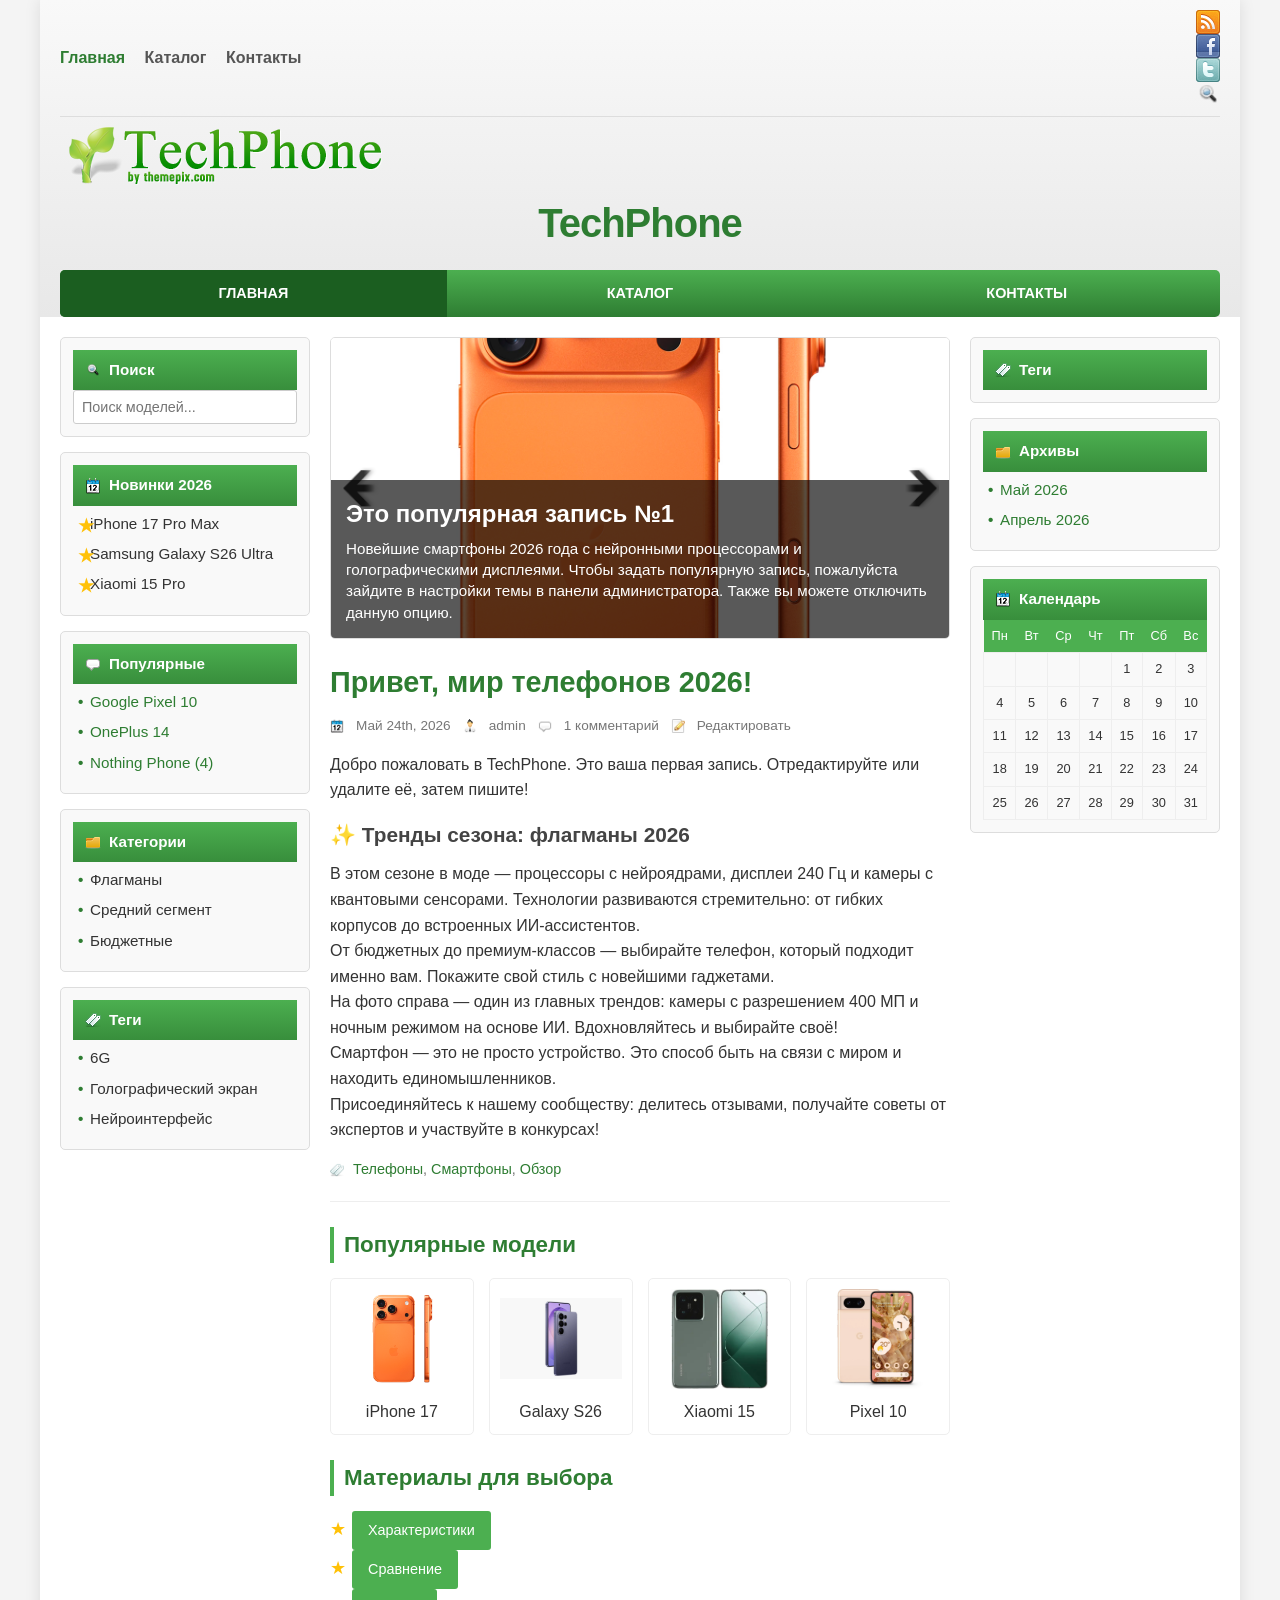
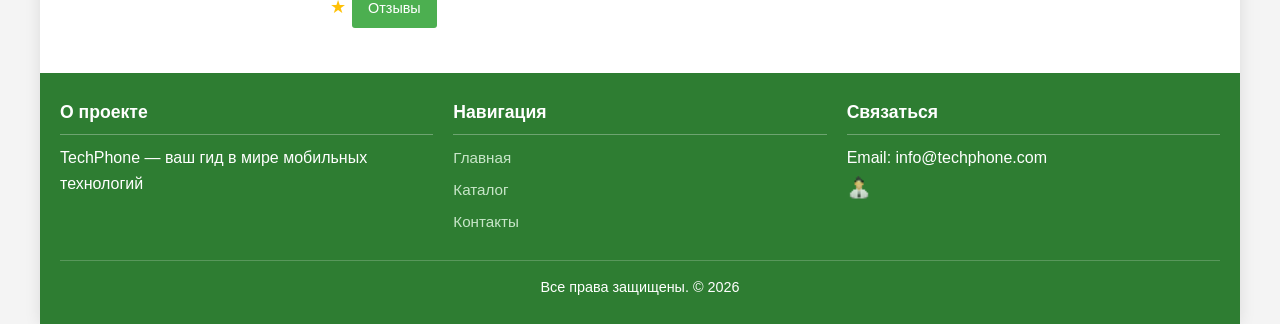
<file: index.html>
<!DOCTYPE html>
<html lang="ru">
<head>
    <meta charset="UTF-8">
    <meta name="viewport" content="width=device-width, initial-scale=1.0">
    <meta name="description" content="TechPhone - Мир мобильных технологий. Вариант 10, ИС-25">
    <meta name="author" content="Трофименко Кирилл, ИС-25, ДонНТУ">
    <title>TechPhone - Мир мобильных технологий</title>
    <link rel="stylesheet" href="css/style.css">
</head>
<body>
    <div id="wrapper">
        <header id="header">
            <div id="top-bar">
                <nav class="top-nav">
                    <a href="index.html" class="active">Главная</a>
                    <a href="page/catalog.html">Каталог</a>
                    <a href="page/contacts.html">Контакты</a>
                </nav>
                <div class="social">
                    <img src="images/rss.png" alt="RSS">
                    <img src="images/facebook.png" alt="Facebook">
                    <img src="images/twitter.png" alt="Twitter">
                    <img src="images/search.gif" alt="Поиск">
                </div>
            </div>
            <div id="brand">
                <img src="images/logo.png" alt="TechPhone">
                <h1>TechPhone</h1>
            </div>
            <nav id="main-menu">
                <ul>
                    <li><a href="index.html" class="tab">ГЛАВНАЯ</a></li>
                    <li><a href="page/catalog.html">КАТАЛОГ</a></li>
                    <li><a href="page/contacts.html">КОНТАКТЫ</a></li>
                </ul>
            </nav>
        </header>

        <div id="content-area">
            <aside id="sidebar-left">
                <div class="widget">
                    <div class="widget-title"><img src="images/search.gif" alt=""> Поиск</div>
                    <input type="text" placeholder="Поиск моделей...">
                </div>
                <div class="widget">
                    <div class="widget-title"><img src="images/date.png" alt=""> Новинки 2026</div>
                    <ul class="star-list">
                        <li>iPhone 17 Pro Max</li>
                        <li>Samsung Galaxy S26 Ultra</li>
                        <li>Xiaomi 15 Pro</li>
                    </ul>
                </div>
                <div class="widget">
                    <div class="widget-title"><img src="images/comments.png" alt=""> Популярные</div>
                    <ul>
                        <li><a href="page/catalog.html">Google Pixel 10</a></li>
                        <li><a href="page/catalog.html">OnePlus 14</a></li>
                        <li><a href="page/catalog.html">Nothing Phone (4)</a></li>
                    </ul>
                </div>
                <div class="widget">
                    <div class="widget-title"><img src="images/folder.png" alt=""> Категории</div>
                    <ul>
                        <li>Флагманы</li>
                        <li>Средний сегмент</li>
                        <li>Бюджетные</li>
                    </ul>
                </div>
                <div class="widget">
                    <div class="widget-title"><img src="images/tag.png" alt=""> Теги</div>
                    <ul>
                        <li>6G</li>
                        <li>Голографический экран</li>
                        <li>Нейроинтерфейс</li>
                    </ul>
                </div>
            </aside>

            <main id="main-content">
                <article class="featured">
                    <div class="slider">
                        <img src="images/iphone.jpg" alt="Флагман 2026" class="main-img">
                        <img src="images/fleche1.gif" alt="Назад" class="arrow left">
                        <img src="images/fleche2.gif" alt="Вперёд" class="arrow right">
                    </div>
                    <div class="overlay">
                        <h2>Это популярная запись №1</h2>
                        <p>Новейшие смартфоны 2026 года с нейронными процессорами и голографическими дисплеями. Чтобы задать популярную запись, пожалуйста зайдите в настройки темы в панели администратора. Также вы можете отключить данную опцию.</p>
                    </div>
                </article>

                <article class="post">
                    <h2>Привет, мир телефонов 2026!</h2>
                    <div class="meta">
                        <img src="images/date.png" alt=""> Май 24th, 2026
                        <img src="images/user.png" alt=""> admin
                        <img src="images/comments.png" alt=""> 1 комментарий
                        <img src="images/edit.png" alt=""> Редактировать
                    </div>
                    <div class="post-body">
                        <p>Добро пожаловать в TechPhone. Это ваша первая запись. Отредактируйте или удалите её, затем пишите!</p>
                        <h3>✨ Тренды сезона: флагманы 2026</h3>
                        <p>В этом сезоне в моде — процессоры с нейроядрами, дисплеи 240 Гц и камеры с квантовыми сенсорами. Технологии развиваются стремительно: от гибких корпусов до встроенных ИИ-ассистентов.</p>
                        <p>От бюджетных до премиум-классов — выбирайте телефон, который подходит именно вам. Покажите свой стиль с новейшими гаджетами.</p>
                        <p>На фото справа — один из главных трендов: камеры с разрешением 400 МП и ночным режимом на основе ИИ. Вдохновляйтесь и выбирайте своё!</p>
                        <p>Смартфон — это не просто устройство. Это способ быть на связи с миром и находить единомышленников.</p>
                        <p>Присоединяйтесь к нашему сообществу: делитесь отзывами, получайте советы от экспертов и участвуйте в конкурсах!</p>
                    </div>
                    <div class="tags">
                        <img src="images/tag.png" alt="">
                        <a href="page/catalog.html">Телефоны</a>, <a href="page/catalog.html">Смартфоны</a>, <a href="page/catalog.html">Обзор</a>
                    </div>
                </article>

                <section class="gallery">
                    <h3>Популярные модели</h3>
                    <div class="grid-4">
                        <div class="item"><img src="images/iphone.jpg" alt=""><p>iPhone 17</p></div>
                        <div class="item"><img src="images/galaxy.jpg" alt=""><p>Galaxy S26</p></div>
                        <div class="item"><img src="images/xiaomi.jpg" alt=""><p>Xiaomi 15</p></div>
                        <div class="item"><img src="images/pixel.jpg" alt=""><p>Pixel 10</p></div>
                    </div>
                </section>

                <section class="materials">
                    <h3>Материалы для выбора</h3>
                    <ul class="star-list">
                        <li><a href="page/catalog.html" class="btn">Характеристики</a></li>
                        <li><a href="page/catalog.html" class="btn">Сравнение</a></li>
                        <li><a href="page/contacts.html" class="btn">Отзывы</a></li>
                    </ul>
                </section>
            </main>

            <aside id="sidebar-right">
                <div class="widget">
                    <div class="widget-title"><img src="images/tag.png" alt=""> Теги</div>
                </div>
                <div class="widget">
                    <div class="widget-title"><img src="images/folder.png" alt=""> Архивы</div>
                    <ul><li><a href="page/catalog.html">Май 2026</a></li><li><a href="page/catalog.html">Апрель 2026</a></li></ul>
                </div>
                <div class="widget">
                    <div class="widget-title"><img src="images/date.png" alt=""> Календарь</div>
                    <table class="calendar">
                        <tr><th>Пн</th><th>Вт</th><th>Ср</th><th>Чт</th><th>Пт</th><th>Сб</th><th>Вс</th></tr>
                        <tr><td></td><td></td><td></td><td></td><td>1</td><td>2</td><td>3</td></tr>
                        <tr><td>4</td><td>5</td><td>6</td><td>7</td><td>8</td><td>9</td><td>10</td></tr>
                        <tr><td>11</td><td>12</td><td>13</td><td>14</td><td>15</td><td>16</td><td>17</td></tr>
                        <tr><td>18</td><td>19</td><td>20</td><td>21</td><td>22</td><td>23</td><td>24</td></tr>
                        <tr><td>25</td><td>26</td><td>27</td><td>28</td><td>29</td><td>30</td><td>31</td></tr>
                    </table>
                </div>
            </aside>
        </div>

        <footer id="footer">
            <div class="footer-cols">
                <div><h4>О проекте</h4><p>TechPhone — ваш гид в мире мобильных технологий</p></div>
                <div><h4>Навигация</h4><ul><li><a href="index.html">Главная</a></li><li><a href="page/catalog.html">Каталог</a></li><li><a href="page/contacts.html">Контакты</a></li></ul></div>
                <div><h4>Связаться</h4><p>Email: info@techphone.com</p><img src="images/user.png" alt="Контакты" class="footer-icon"></div>
            </div>
            <div class="copyright">Все права защищены. © 2026</div>
        </footer>
    </div>
</body>
</html>
</file>
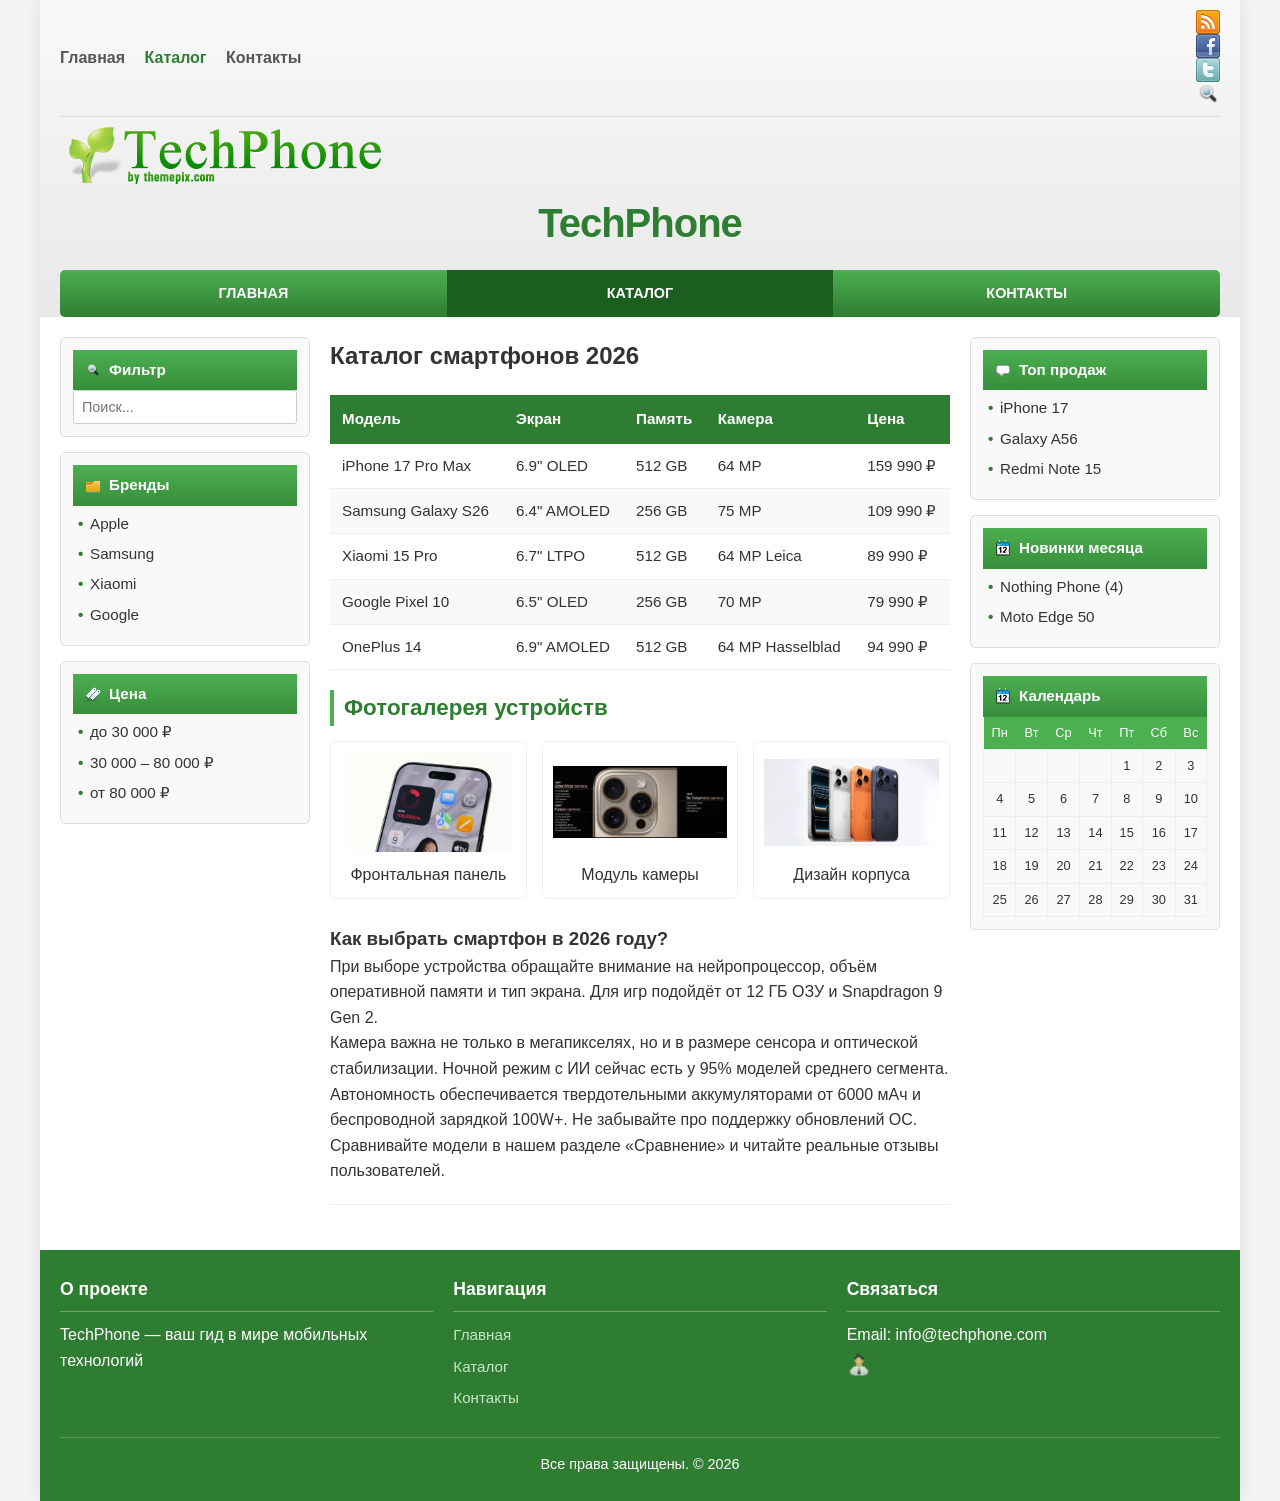
<file: page/catalog.html>
<!DOCTYPE html>
<html lang="ru">
<head>
    <meta charset="UTF-8">
    <meta name="viewport" content="width=device-width, initial-scale=1.0">
    <title>Каталог смартфонов - TechPhone</title>
    <meta name="author" content="Трофименко К.О., ИС-25">
    <link rel="stylesheet" href="../css/style.css">
</head>
<body>
    <div id="wrapper">
        <header id="header">
            <div id="top-bar">
                <nav class="top-nav">
                    <a href="../index.html">Главная</a>
                    <a href="catalog.html" class="active">Каталог</a>
                    <a href="contacts.html">Контакты</a>
                </nav>
                <div class="social">
                    <img src="../images/rss.png" alt=""><img src="../images/facebook.png" alt=""><img src="../images/twitter.png" alt=""><img src="../images/search.gif" alt="">
                </div>
            </div>
            <div id="brand"><img src="../images/logo.png" alt=""><h1>TechPhone</h1></div>
            <nav id="main-menu">
                <ul>
                    <li><a href="../index.html">ГЛАВНАЯ</a></li>
                    <li><a href="catalog.html" class="tab">КАТАЛОГ</a></li>
                    <li><a href="contacts.html">КОНТАКТЫ</a></li>
                </ul>
            </nav>
        </header>

        <div id="content-area">
            <aside id="sidebar-left">
                <div class="widget"><div class="widget-title"><img src="../images/search.gif" alt=""> Фильтр</div><input type="text" placeholder="Поиск..."></div>
                <div class="widget"><div class="widget-title"><img src="../images/folder.png" alt=""> Бренды</div><ul><li>Apple</li><li>Samsung</li><li>Xiaomi</li><li>Google</li></ul></div>
                <div class="widget"><div class="widget-title"><img src="../images/tag.png" alt=""> Цена</div><ul><li>до 30 000 ₽</li><li>30 000 – 80 000 ₽</li><li>от 80 000 ₽</li></ul></div>
            </aside>

            <main id="main-content">
                <h2>Каталог смартфонов 2026</h2>
                <table class="phones-table">
                    <thead>
                        <tr><th>Модель</th><th>Экран</th><th>Память</th><th>Камера</th><th>Цена</th></tr>
                    </thead>
                    <tbody>
                        <tr><td>iPhone 17 Pro Max</td><td>6.9" OLED</td><td>512 GB</td><td>64 MP</td><td>159 990 ₽</td></tr>
                        <tr><td>Samsung Galaxy S26</td><td>6.4" AMOLED</td><td>256 GB</td><td>75 MP</td><td>109 990 ₽</td></tr>
                        <tr><td>Xiaomi 15 Pro</td><td>6.7" LTPO</td><td>512 GB</td><td>64 MP Leica</td><td>89 990 ₽</td></tr>
                        <tr><td>Google Pixel 10</td><td>6.5" OLED</td><td>256 GB</td><td>70 MP</td><td>79 990 ₽</td></tr>
                        <tr><td>OnePlus 14</td><td>6.9" AMOLED</td><td>512 GB</td><td>64 MP Hasselblad</td><td>94 990 ₽</td></tr>
                    </tbody>
                </table>

                <div class="gallery">
                    <h3>Фотогалерея устройств</h3>
                    <div class="grid-3">
                        <div class="item"><img src="../images/frontal.jpg" alt=""><p>Фронтальная панель</p></div>
                        <div class="item"><img src="../images/camera.jpeg" alt=""><p>Модуль камеры</p></div>
                        <div class="item"><img src="../images/corpus.jpg" alt=""><p>Дизайн корпуса</p></div>
                    </div>
                </div>

                <article class="post">
                    <h3>Как выбрать смартфон в 2026 году?</h3>
                    <p>При выборе устройства обращайте внимание на нейропроцессор, объём оперативной памяти и тип экрана. Для игр подойдёт от 12 ГБ ОЗУ и Snapdragon 9 Gen 2.</p>
                    <p>Камера важна не только в мегапикселях, но и в размере сенсора и оптической стабилизации. Ночной режим с ИИ сейчас есть у 95% моделей среднего сегмента.</p>
                    <p>Автономность обеспечивается твердотельными аккумуляторами от 6000 мАч и беспроводной зарядкой 100W+. Не забывайте про поддержку обновлений ОС.</p>
                    <p>Сравнивайте модели в нашем разделе «Сравнение» и читайте реальные отзывы пользователей.</p>
                </article>
            </main>

            <aside id="sidebar-right">
                <div class="widget"><div class="widget-title"><img src="../images/comments.png" alt=""> Топ продаж</div><ul><li>iPhone 17</li><li>Galaxy A56</li><li>Redmi Note 15</li></ul></div>
                <div class="widget"><div class="widget-title"><img src="../images/date.png" alt=""> Новинки месяца</div><ul><li>Nothing Phone (4)</li><li>Moto Edge 50</li></ul></div>
                <div class="widget">
                    <div class="widget-title"><img src="../images/date.png" alt=""> Календарь</div>
                    <table class="calendar">
                        <tr><th>Пн</th><th>Вт</th><th>Ср</th><th>Чт</th><th>Пт</th><th>Сб</th><th>Вс</th></tr>
                        <tr><td></td><td></td><td></td><td></td><td>1</td><td>2</td><td>3</td></tr>
                        <tr><td>4</td><td>5</td><td>6</td><td>7</td><td>8</td><td>9</td><td>10</td></tr>
                        <tr><td>11</td><td>12</td><td>13</td><td>14</td><td>15</td><td>16</td><td>17</td></tr>
                        <tr><td>18</td><td>19</td><td>20</td><td>21</td><td>22</td><td>23</td><td>24</td></tr>
                        <tr><td>25</td><td>26</td><td>27</td><td>28</td><td>29</td><td>30</td><td>31</td></tr>
                    </table>
                </div>
            </aside>
        </div>

        <footer id="footer">
            <div class="footer-cols">
                <div><h4>О проекте</h4><p>TechPhone — ваш гид в мире мобильных технологий</p></div>
                <div><h4>Навигация</h4><ul><li><a href="../index.html">Главная</a></li><li><a href="catalog.html">Каталог</a></li><li><a href="contacts.html">Контакты</a></li></ul></div>
                <div><h4>Связаться</h4><p>Email: info@techphone.com</p><img src="../images/user.png" alt="" class="footer-icon"></div>
            </div>
            <div class="copyright">Все права защищены. © 2026</div>
        </footer>
    </div>
</body>
</html>
</file>
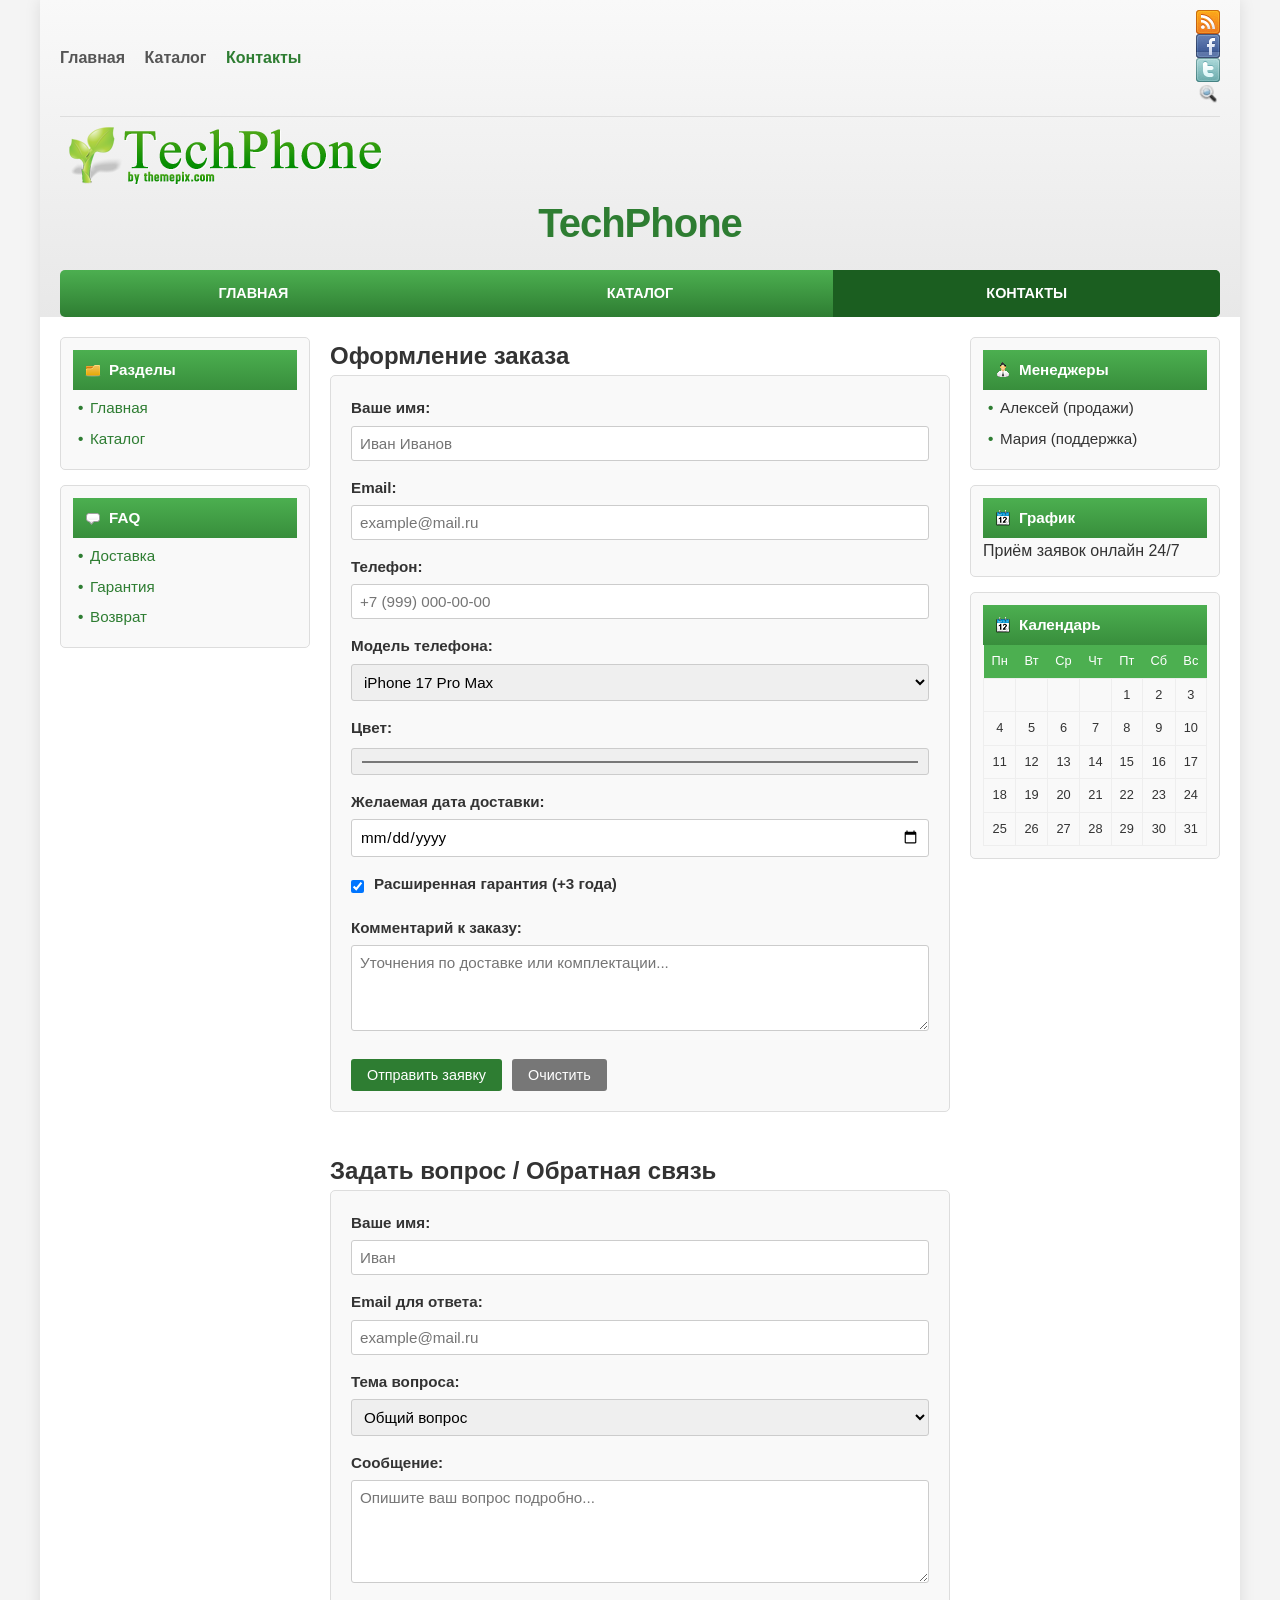
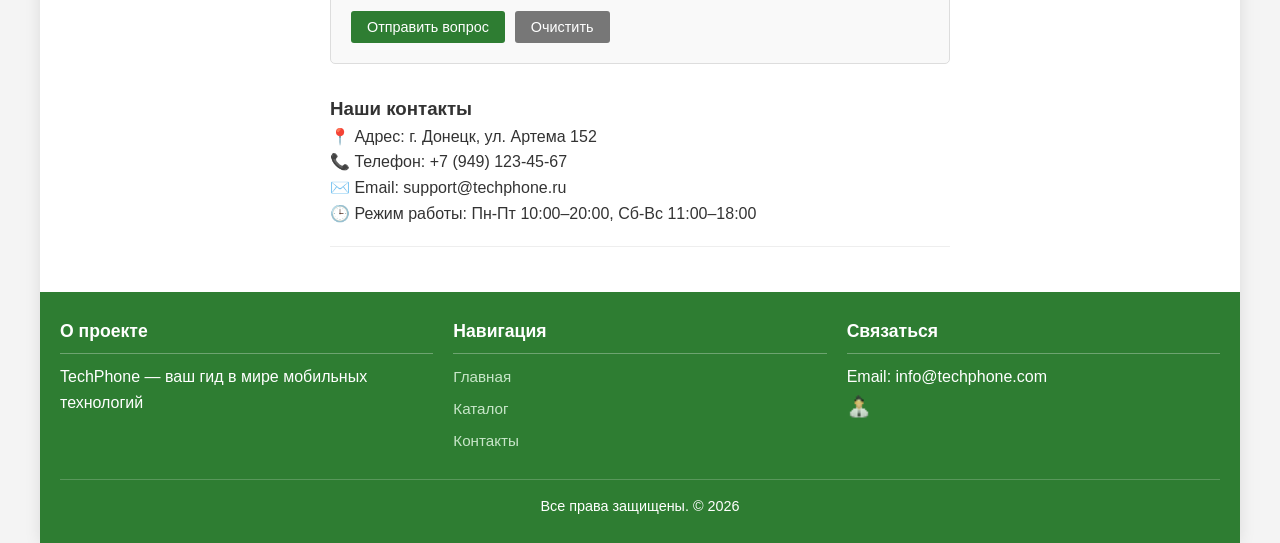
<file: page/contacts.html>
<!DOCTYPE html>
<html lang="ru">
<head>
    <meta charset="UTF-8">
    <meta name="viewport" content="width=device-width, initial-scale=1.0">
    <title>Контакты и форма заказа - TechPhone</title>
    <meta name="author" content="Трофименко К.О., ИС-25">
    <link rel="stylesheet" href="../css/style.css">
</head>
<body>
    <div id="wrapper">
        <header id="header">
            <div id="top-bar">
                <nav class="top-nav">
                    <a href="../index.html">Главная</a>
                    <a href="catalog.html">Каталог</a>
                    <a href="contacts.html" class="active">Контакты</a>
                </nav>
                <div class="social">
                    <img src="../images/rss.png" alt=""><img src="../images/facebook.png" alt=""><img src="../images/twitter.png" alt=""><img src="../images/search.gif" alt="">
                </div>
            </div>
            <div id="brand"><img src="../images/logo.png" alt=""><h1>TechPhone</h1></div>
            <nav id="main-menu">
                <ul>
                    <li><a href="../index.html">ГЛАВНАЯ</a></li>
                    <li><a href="catalog.html">КАТАЛОГ</a></li>
                    <li><a href="contacts.html" class="tab">КОНТАКТЫ</a></li>
                </ul>
            </nav>
        </header>

        <div id="content-area">
            <aside id="sidebar-left">
                <div class="widget"><div class="widget-title"><img src="../images/folder.png" alt=""> Разделы</div><ul><li><a href="../index.html">Главная</a></li><li><a href="catalog.html">Каталог</a></li></ul></div>
                <div class="widget"><div class="widget-title"><img src="../images/comments.png" alt=""> FAQ</div><ul><li><a href="contacts.html">Доставка</a></li><li><a href="contacts.html">Гарантия</a></li><li><a href="contacts.html">Возврат</a></li></ul></div>
            </aside>

            <main id="main-content">
                <h2>Оформление заказа</h2>
                <form class="order-form" action="#" method="post">
                    <div class="form-group">
                        <label for="name">Ваше имя:</label>
                        <input type="text" id="name" name="name" placeholder="Иван Иванов" required>
                    </div>
                    <div class="form-group">
                        <label for="email">Email:</label>
                        <input type="email" id="email" name="email" placeholder="example@mail.ru" required>
                    </div>
                    <div class="form-group">
                        <label for="phone">Телефон:</label>
                        <input type="tel" id="phone" name="phone" placeholder="+7 (999) 000-00-00">
                    </div>
                    <div class="form-group">
                        <label for="model">Модель телефона:</label>
                        <select id="model" name="model">
                            <option value="iphone17">iPhone 17 Pro Max</option>
                            <option value="s26">Samsung Galaxy S26</option>
                            <option value="xiaomi15">Xiaomi 15 Pro</option>
                            <option value="pixel10">Google Pixel 10</option>
                        </select>
                    </div>
                    <div class="form-group">
                        <label for="color">Цвет:</label>
                        <input type="color" id="color" name="color" value="#000000">
                    </div>
                    <div class="form-group">
                        <label for="date">Желаемая дата доставки:</label>
                        <input type="date" id="date" name="date">
                    </div>
                    <div class="form-group checkbox">
                        <input type="checkbox" id="warranty" name="warranty" checked>
                        <label for="warranty">Расширенная гарантия (+3 года)</label>
                    </div>
                    <div class="form-group">
                        <label for="comment">Комментарий к заказу:</label>
                        <textarea id="comment" name="comment" rows="4" placeholder="Уточнения по доставке или комплектации..."></textarea>
                    </div>
                    <div class="form-buttons">
                        <button type="submit" class="btn primary">Отправить заявку</button>
                        <button type="reset" class="btn secondary">Очистить</button>
                    </div>
                </form>

                <div style="margin-top: 40px;">
                    <h2>Задать вопрос / Обратная связь</h2>
                    <form class="order-form" action="#" method="post">
                        <div class="form-group">
                            <label for="fb-name">Ваше имя:</label>
                            <input type="text" id="fb-name" name="fb-name" placeholder="Иван" required>
                        </div>
                        <div class="form-group">
                            <label for="fb-email">Email для ответа:</label>
                            <input type="email" id="fb-email" name="fb-email" placeholder="example@mail.ru" required>
                        </div>
                        <div class="form-group">
                            <label for="fb-topic">Тема вопроса:</label>
                            <select id="fb-topic" name="fb-topic">
                                <option value="general">Общий вопрос</option>
                                <option value="tech">Техническая поддержка</option>
                                <option value="order">Проблема с заказом</option>
                                <option value="coop">Сотрудничество</option>
                            </select>
                        </div>
                        <div class="form-group">
                            <label for="fb-message">Сообщение:</label>
                            <textarea id="fb-message" name="fb-message" rows="5" placeholder="Опишите ваш вопрос подробно..." required></textarea>
                        </div>
                        <div class="form-buttons">
                            <button type="submit" class="btn primary">Отправить вопрос</button>
                            <button type="reset" class="btn secondary">Очистить</button>
                        </div>
                    </form>
                </div>

                <article class="post" style="margin-top: 30px;">
                    <h3>Наши контакты</h3>
                    <p>📍 Адрес: г. Донецк, ул. Артема 152</p>
                    <p>📞 Телефон: +7 (949) 123-45-67</p>
                    <p>✉️ Email: support@techphone.ru</p>
                    <p>🕒 Режим работы: Пн-Пт 10:00–20:00, Сб-Вс 11:00–18:00</p>
                </article>
            </main>

            <aside id="sidebar-right">
                <div class="widget"><div class="widget-title"><img src="../images/user.png" alt=""> Менеджеры</div><ul><li>Алексей (продажи)</li><li>Мария (поддержка)</li></ul></div>
                <div class="widget"><div class="widget-title"><img src="../images/date.png" alt=""> График</div><p>Приём заявок онлайн 24/7</p></div>
                <div class="widget">
                    <div class="widget-title"><img src="../images/date.png" alt=""> Календарь</div>
                    <table class="calendar">
                        <tr><th>Пн</th><th>Вт</th><th>Ср</th><th>Чт</th><th>Пт</th><th>Сб</th><th>Вс</th></tr>
                        <tr><td></td><td></td><td></td><td></td><td>1</td><td>2</td><td>3</td></tr>
                        <tr><td>4</td><td>5</td><td>6</td><td>7</td><td>8</td><td>9</td><td>10</td></tr>
                        <tr><td>11</td><td>12</td><td>13</td><td>14</td><td>15</td><td>16</td><td>17</td></tr>
                        <tr><td>18</td><td>19</td><td>20</td><td>21</td><td>22</td><td>23</td><td>24</td></tr>
                        <tr><td>25</td><td>26</td><td>27</td><td>28</td><td>29</td><td>30</td><td>31</td></tr>
                    </table>
                </div>
            </aside>
        </div>

        <footer id="footer">
            <div class="footer-cols">
                <div><h4>О проекте</h4><p>TechPhone — ваш гид в мире мобильных технологий</p></div>
                <div><h4>Навигация</h4><ul><li><a href="../index.html">Главная</a></li><li><a href="catalog.html">Каталог</a></li><li><a href="contacts.html">Контакты</a></li></ul></div>
                <div><h4>Связаться</h4><p>Email: info@techphone.com</p><img src="../images/user.png" alt="" class="footer-icon"></div>
            </div>
            <div class="copyright">Все права защищены. © 2026</div>
        </footer>
    </div>
</body>
</html>
</file>
<file: css/style.css>
/* Сброс и базовые настройки */
* { margin: 0; padding: 0; box-sizing: border-box; }
body {
    font-family: 'Segoe UI', Tahoma, Geneva, Verdana, sans-serif;
    background: #f4f4f4;
    color: #333;
    line-height: 1.6;
}
a { text-decoration: none; color: #2e7d32; transition: color 0.2s; }
a:hover { text-decoration: underline; color: #1b5e20; }
img { max-width: 100%; height: auto; display: block; }

/* Обёртка */
#wrapper { max-width: 1200px; margin: 0 auto; background: #fff; box-shadow: 0 0 15px rgba(0,0,0,0.1); min-height: 100vh; display: flex; flex-direction: column; }

/* Шапка */
#header { background: linear-gradient(to bottom, #f9f9f9, #e8e8e8); padding: 10px 20px 0; }
#top-bar { display: flex; justify-content: space-between; align-items: center; border-bottom: 1px solid #ddd; padding-bottom: 10px; margin-bottom: 10px; flex-wrap: wrap; gap: 10px; }
.top-nav a { margin-right: 15px; font-weight: bold; color: #555; }
.top-nav a.active, .top-nav a:hover { color: #2e7d32; text-decoration: none; }
.social img { width: 24px; height: 24px; margin-left: 8px; cursor: pointer; vertical-align: middle; }

#brand { text-align: center; margin-bottom: 15px; }
#brand h1 { color: #2e7d32; font-size: 2.5rem; margin-top: 5px; letter-spacing: -1px; }
#brand p { color: #777; font-size: 0.9rem; font-style: italic; }

#main-menu ul { list-style: none; display: flex; background: linear-gradient(to bottom, #4caf50, #2e7d32); border-radius: 5px; overflow: hidden; flex-wrap: wrap; }
#main-menu li { flex: 1; text-align: center; min-width: 120px; }
#main-menu a { display: block; padding: 12px 10px; color: #fff; font-weight: bold; text-transform: uppercase; font-size: 0.9rem; transition: background 0.3s; }
#main-menu a.tab, #main-menu a.active, #main-menu a:hover { background: #1b5e20; text-decoration: none; }

/* Основная область */
#content-area { display: flex; gap: 20px; padding: 20px; flex: 1; }
#sidebar-left, #sidebar-right { width: 250px; flex-shrink: 0; }
#main-content { flex: 1; min-width: 0; }

/* Виджеты */
.widget { background: #f9f9f9; border: 1px solid #ddd; border-radius: 5px; margin-bottom: 15px; overflow: hidden; }
.widget-title { background: linear-gradient(to bottom, #4caf50, #388e3c); color: #fff; padding: 8px 12px; font-weight: bold; display: flex; align-items: center; gap: 8px; font-size: 0.95rem; }
.widget-title img { width: 16px; height: 16px; }
.widget { padding: 12px; }
.widget input[type="text"] { width: 100%; padding: 8px; border: 1px solid #ccc; border-radius: 3px; font-size: 0.9rem; }
.widget ul { list-style: none; padding-left: 5px; }
.widget li { margin: 6px 0; padding-left: 12px; position: relative; font-size: 0.95rem; }
.widget li::before { content: "•"; color: #2e7d32; position: absolute; left: 0; font-weight: bold; }

/* Контент */
.featured { position: relative; margin-bottom: 20px; border: 1px solid #ddd; border-radius: 5px; overflow: hidden; }
.featured .slider { position: relative; }
.featured .main-img { width: 100%; height: 300px; object-fit: cover; }
.featured .arrow { position: absolute; top: 50%; transform: translateY(-50%); cursor: pointer; opacity: 0.8; width: 40px; }
.featured .arrow.left { left: 10px; }
.featured .arrow.right { right: 10px; }
.featured .overlay { background: rgba(0,0,0,0.65); color: #fff; padding: 15px; position: absolute; bottom: 0; width: 100%; }
.featured h2 { font-size: 1.5rem; margin-bottom: 5px; }
.featured p { font-size: 0.95rem; line-height: 1.4; }

.post { margin-bottom: 25px; border-bottom: 1px solid #eee; padding-bottom: 20px; }
.post h2 { color: #2e7d32; margin-bottom: 10px; font-size: 1.8rem; }
.meta { color: #777; font-size: 0.85rem; margin-bottom: 15px; display: flex; gap: 12px; flex-wrap: wrap; align-items: center; }
.meta img { width: 14px; height: 14px; vertical-align: middle; }
.post-body h3 { margin: 15px 0 10px; color: #444; font-size: 1.3rem; }
.tags { margin-top: 15px; color: #777; font-size: 0.9rem; }
.tags img { width: 14px; height: 14px; display: inline-block; vertical-align: middle; margin-right: 5px; }

/* Галерея и списки */
.gallery, .materials { margin-bottom: 25px; }
.gallery h3, .materials h3 { color: #2e7d32; margin-bottom: 15px; border-left: 4px solid #4caf50; padding-left: 10px; font-size: 1.4rem; }
.grid-4, .grid-3 { display: grid; gap: 15px; }
.grid-4 { grid-template-columns: repeat(4, 1fr); }
.grid-3 { grid-template-columns: repeat(3, 1fr); }
.item { text-align: center; border: 1px solid #eee; padding: 10px; border-radius: 5px; background: #fff; transition: transform 0.2s, box-shadow 0.2s; }
.item:hover { transform: translateY(-3px); box-shadow: 0 4px 8px rgba(0,0,0,0.1); }
.item img { height: 100px; margin: 0 auto 10px; object-fit: contain; }
.star-list { list-style: none; }
.star-list li::before { content: "★"; color: #ffc107; margin-right: 6px; font-size: 1.1rem; }
.btn { background: #4caf50; color: #fff; border: none; padding: 8px 16px; border-radius: 3px; cursor: pointer; font-size: 0.9rem; transition: background 0.2s; display: inline-block; text-align: center; }
.btn:hover { background: #388e3c; text-decoration: none; }

/* Таблица */
.phones-table { width: 100%; border-collapse: collapse; margin: 20px 0; background: #fff; font-size: 0.95rem; }
.phones-table th { background: #2e7d32; color: #fff; padding: 12px; text-align: left; }
.phones-table td { padding: 10px 12px; border-bottom: 1px solid #eee; }
.phones-table tr:nth-child(even) { background: #f9f9f9; }
.phones-table tr:hover { background: #e8f5e9; }

/* Календарь */
.calendar { width: 100%; border-collapse: collapse; font-size: 0.8rem; }
.calendar th { background: #4caf50; color: #fff; padding: 6px; font-weight: normal; }
.calendar td { text-align: center; padding: 6px; border: 1px solid #eee; cursor: default; }
.calendar td:hover { background: #e8f5e9; }

/* Форма */
.order-form { background: #f9f9f9; padding: 20px; border-radius: 5px; border: 1px solid #ddd; margin-bottom: 25px; }
.form-group { margin-bottom: 15px; }
.form-group label { display: block; margin-bottom: 5px; font-weight: bold; font-size: 0.95rem; }
.form-group input, .form-group select, .form-group textarea { width: 100%; padding: 8px; border: 1px solid #ccc; border-radius: 3px; font-family: inherit; font-size: 0.95rem; }
.checkbox { display: flex; align-items: center; gap: 10px; }
.checkbox input { width: auto; }
.form-buttons { display: flex; gap: 10px; margin-top: 20px; flex-wrap: wrap; }
.btn.primary { background: #2e7d32; }
.btn.secondary { background: #777; }

/* Подвал */
#footer { background: #2e7d32; color: #fff; padding: 25px 20px; margin-top: auto; }
.footer-cols { display: flex; justify-content: space-between; flex-wrap: wrap; gap: 20px; }
.footer-cols div { flex: 1; min-width: 200px; }
.footer-cols h4 { border-bottom: 1px solid rgba(255,255,255,0.3); padding-bottom: 8px; margin-bottom: 10px; font-size: 1.1rem; }
.footer-cols ul { list-style: none; }
.footer-cols li { margin: 6px 0; }
.footer-cols a { color: #c8e6c9; font-size: 0.95rem; }
.footer-icon { width: 24px; margin-top: 5px; opacity: 0.8; }
.copyright { text-align: center; margin-top: 20px; padding-top: 15px; border-top: 1px solid rgba(255,255,255,0.2); font-size: 0.9rem; }
.copyright a { color: #fff; font-weight: bold; }

/* Адаптивность */
@media (max-width: 900px) {
    #content-area { flex-direction: column; }
    #sidebar-left, #sidebar-right { width: 100%; order: 2; }
    #main-content { order: 1; }
    .grid-4, .grid-3 { grid-template-columns: repeat(2, 1fr); }
    .footer-cols { flex-direction: column; }
    .featured .main-img { height: 250px; }
}
@media (max-width: 600px) {
    #main-menu ul { flex-direction: column; }
    .grid-4, .grid-3 { grid-template-columns: 1fr; }
    .featured .main-img { height: 180px; }
    .meta { flex-direction: column; align-items: flex-start; gap: 5px; }
    .form-buttons { flex-direction: column; }
    .btn { width: 100%; text-align: center; }
    #top-bar { flex-direction: column; align-items: flex-start; }
    .social { margin-top: 10px; }
}
</file>
